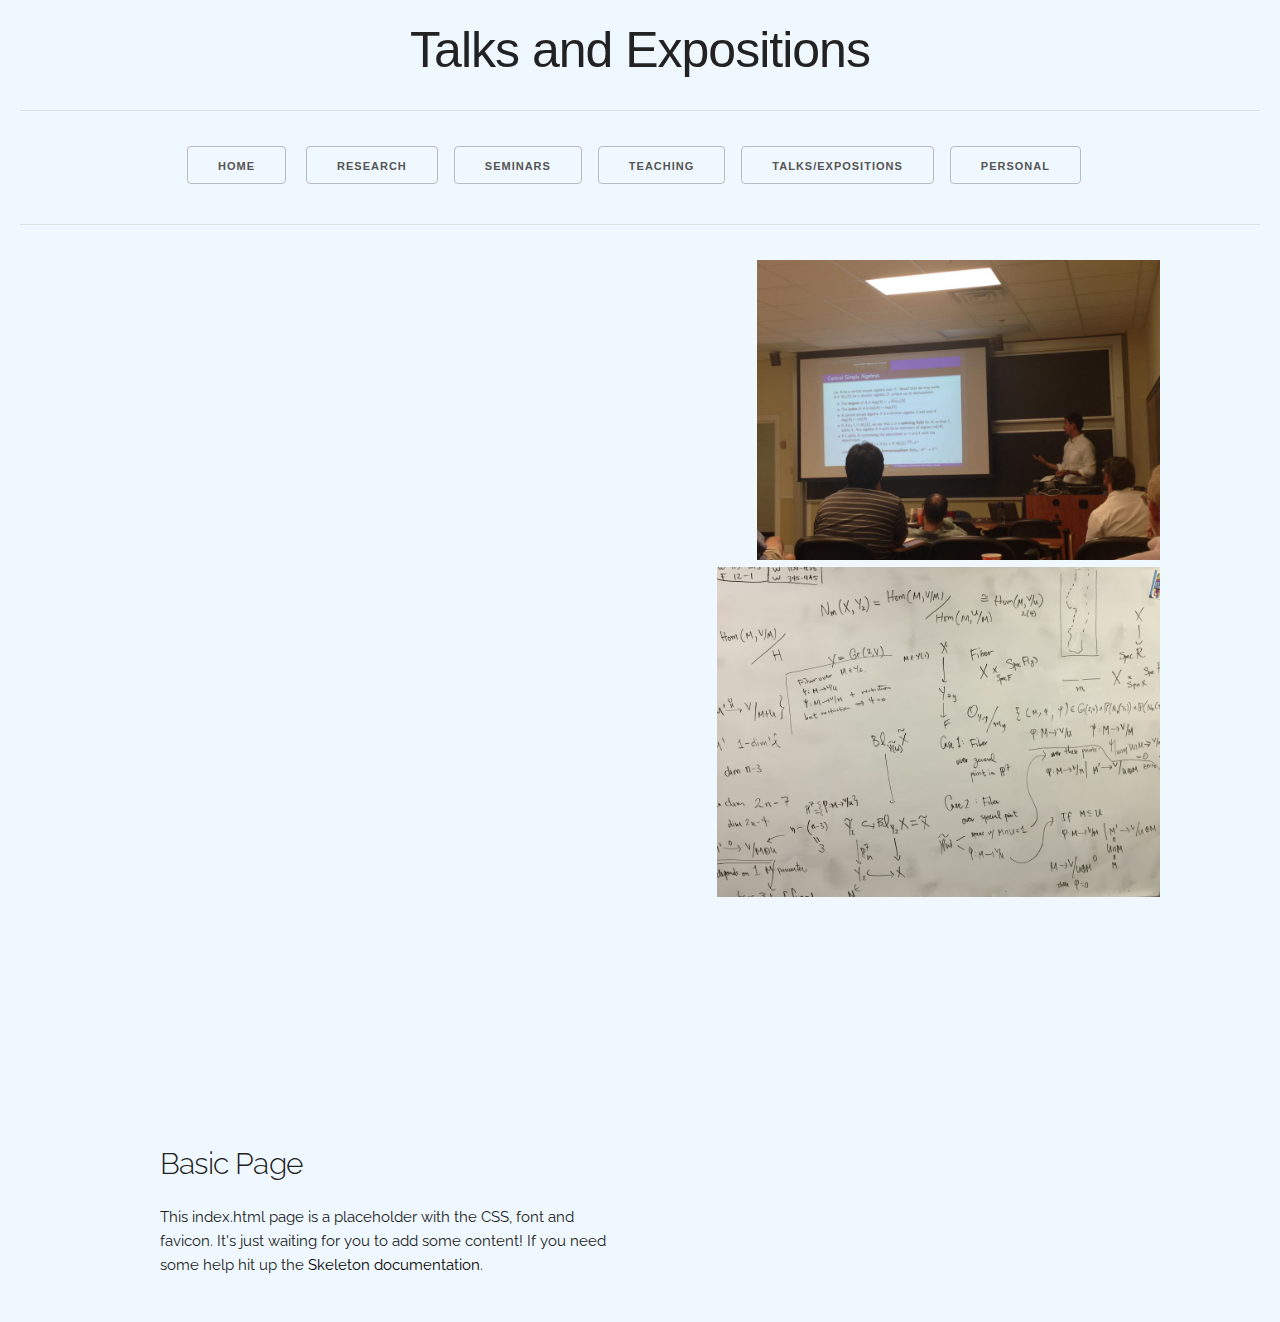
<file: expositions.html>
<!DOCTYPE html>
<html lang="en">

<script type="text/x-mathjax-config">
  MathJax.Hub.Config({tex2jax: {inlineMath: [['$','$'], ['\\(','\\)']]}});
</script>
<script type="text/javascript"
  src="http://cdn.mathjax.org/mathjax/latest/MathJax.js?config=TeX-AMS-MML_HTMLorMML">
</script>
<head> 
<STYLE>
<!--
A{text-decoration:none}
-->
</STYLE>
<style>
  body {background-color:aliceblue}

</style>

<meta http-equiv="Content-Type" content="text/html; charset=UTF-8">

<!-- Standard buttons -->



  <!-- Basic Page Needs
  –––––––––––––––––––––––––––––––––––––––––––––––––– -->
  <meta charset="utf-8">
  <title>atrick McFaddin: Talks/Exposition</title>
  <meta name="description" content="Personal website of Patrick McFaddin">
  <meta name="author" content="Patrick McFaddin">
  <meta name="keywords" content="math,mathematics,georgia,south carolina,algebraic,geometry,k-theory,algebra,cycles,">


  <!-- Mobile Specific Metas
  –––––––––––––––––––––––––––––––––––––––––––––––––– -->
  <meta name="viewport" content="width=device-width, initial-scale=1">

  <!-- FONT
  –––––––––––––––––––––––––––––––––––––––––––––––––– -->
  <link href="//fonts.googleapis.com/css?family=Raleway:400,300,600" rel="stylesheet" type="text/css">

  <!-- CSS
  –––––––––––––––––––––––––––––––––––––––––––––––––– -->
  <link rel="stylesheet" href="css/normalize.css">
  <link rel="stylesheet" href="css/skeleton.css">

  <!-- Favicon
  –––––––––––––––––––––––––––––––––––––––––––––––––– -->
  <link rel="icon" type="image/png" href="images/favicon.ico">

</head>
<body> 

<center> <h1><font face="helvetica">Talks and Expositions</font></h1> </center>


  <!-- Primary Page Layout
  –––––––––––––––––––––––––––––––––––––––––––––––––– -->
<center> <hr>
 <ul id="nav">
<a class="button" href="index.html"><font face="helvetica">Home</font></a> &nbsp; &nbsp; 
<a class="button" href="research.html"><font face="helvetica">Research</font></a> &nbsp;&nbsp;
<a class="button" href="seminars.html"><font face="helvetica">Seminars</font></a> &nbsp;&nbsp;
<a class="button" href="teaching.html"><font face="helvetica">Teaching</font></a> &nbsp;&nbsp;
<a class="button"  href="expositions.html"><font face="helvetica">Talks/Expositions</font></a> &nbsp;&nbsp;
<a class="button"  href="personal.html"><font face="helvetica">Personal</font></a> &nbsp;&nbsp;
</ul> 
<hr> </center>

<div style="float: right;"><img hspace="100" src="defense2.jpg" HEIGHT="300" WIDTH="403" BORDER="0" title="" /></div>

<div style="float: right;"><img hspace="100" src="IMG_0724.JPG" HEIGHT="330" WIDTH="443" BORDER="0" title="" /></div>

  <div class="container">
    <div class="row">
      <div class="one-half column" style="margin-top: 25%">
        <h4>Basic Page</h4>
        <p>This index.html page is a placeholder with the CSS, font and favicon. It's just waiting for you to add some content! If you need some help hit up the <a href="http://www.getskeleton.com">Skeleton documentation</a>.</p>
      </div>
    </div>
  </div>

<!-- End Document
  –––––––––––––––––––––––––––––––––––––––––––––––––– -->
</body>
</html>
</file>
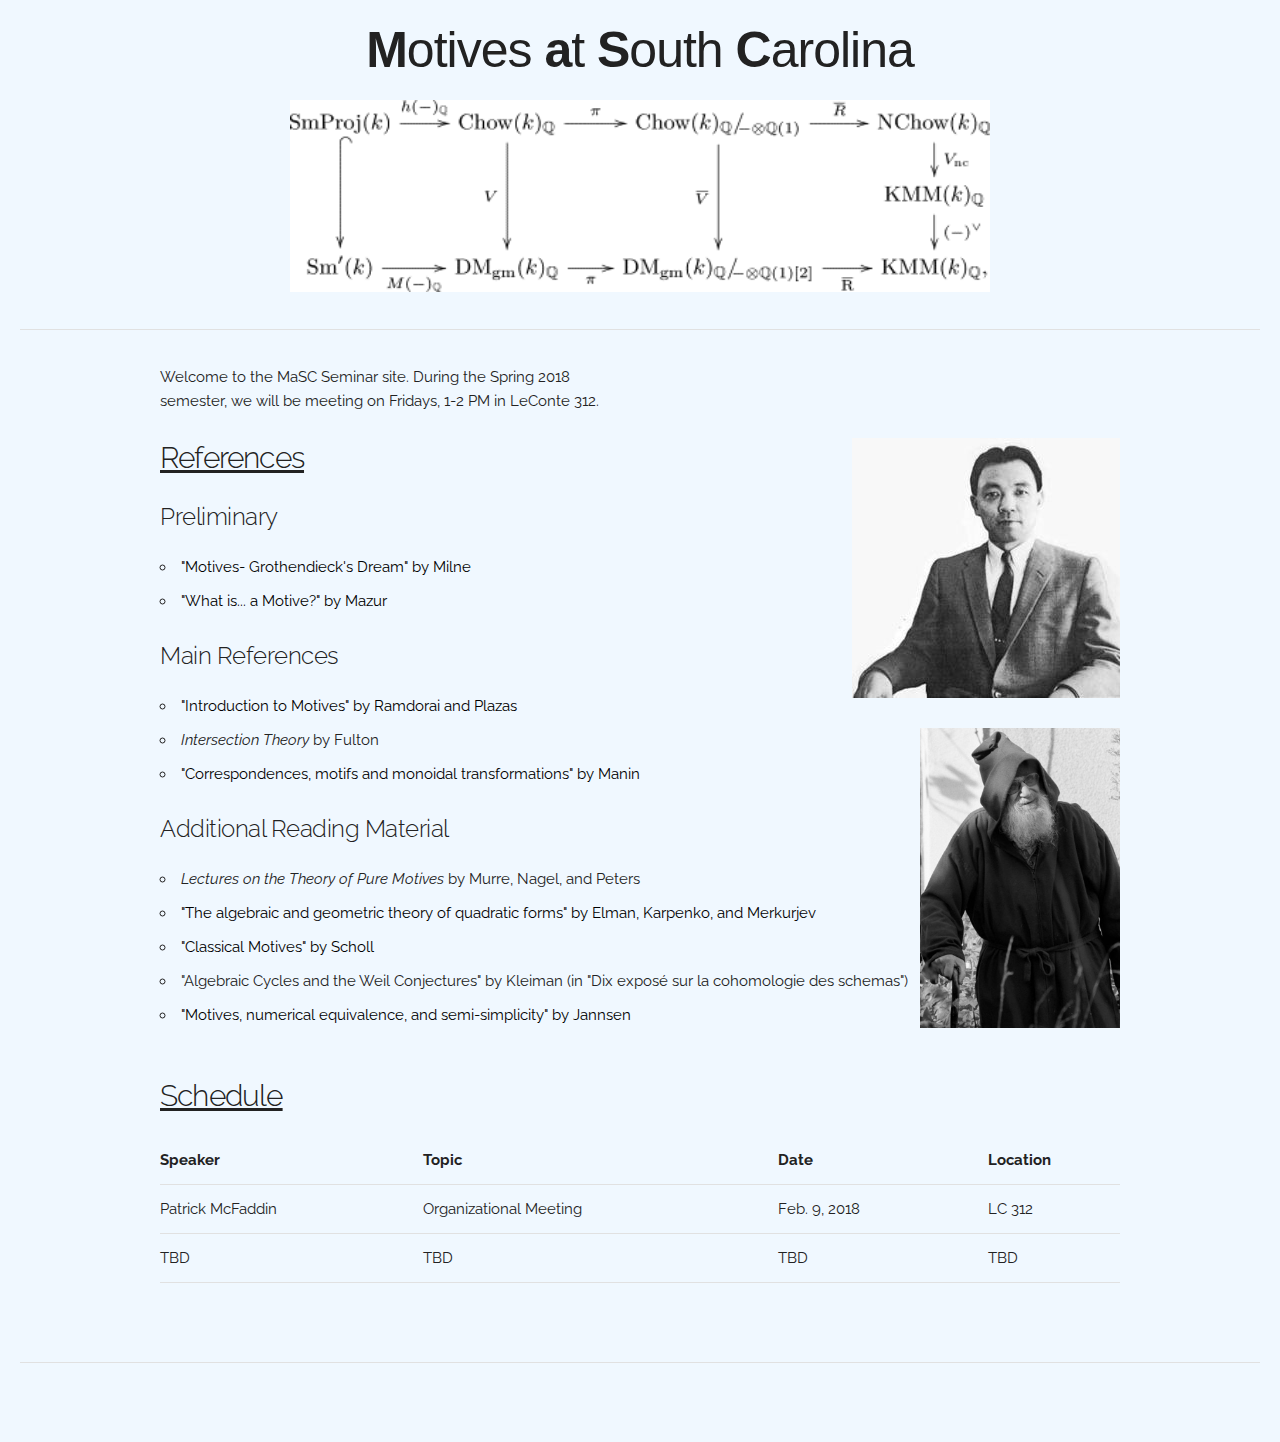
<file: MaSC.html>
<!DOCTYPE html>
<html lang="en">

<script type="text/x-mathjax-config">
  MathJax.Hub.Config({tex2jax: {inlineMath: [['$','$'], ['\\(','\\)']]}});
</script>
<script type="text/javascript"
  src="http://cdn.mathjax.org/mathjax/latest/MathJax.js?config=TeX-AMS-MML_HTMLorMML">
</script>
<head> 
<STYLE>
<!--
A{text-decoration:none}
-->
</STYLE>
<style>
  body {background-color:aliceblue}
</style>

<meta http-equiv="Content-Type" content="text/html; charset=UTF-8">

<!-- Standard buttons -->



  <!-- Basic Page Needs
  –––––––––––––––––––––––––––––––––––––––––––––––––– -->
  <meta charset="utf-8">
  <title>MaSC</title>
  <meta name="description" content="Website for Motives at South Carolina Seminar">
  <meta name="author" content="Patrick McFaddin">
  <meta name="keywords" content="math,mathematics,georgia,south carolina,algebraic,geometry,k-theory,algebra,cycles,motives">


  <!-- Mobile Specific Metas
  –––––––––––––––––––––––––––––––––––––––––––––––––– -->
  <meta name="viewport" content="width=device-width, initial-scale=1">

  <!-- FONT
  –––––––––––––––––––––––––––––––––––––––––––––––––– -->
  <link href="http://fonts.googleapis.com/css?family=Raleway:400,300,600" rel="stylesheet" type="text/css">

  <!-- CSS
  –––––––––––––––––––––––––––––––––––––––––––––––––– -->
  <link rel="stylesheet" href="css/normalize.css">
  <link rel="stylesheet" href="css/skeleton.css">

  <!-- Favicon
  –––––––––––––––––––––––––––––––––––––––––––––––––– -->
  <link rel="icon" type="image/png" href="images/favicon.ico">

</head>
<body> 

<center> <h1><font face="helvetica"><strong>M</strong>otives <strong>a</strong>t <strong>S</strong>outh <strong>C</strong>arolina</font></h1> </center>


      <center><a href="https://www.sciencedirect.com/science/article/pii/S0001870814002552"><img hspace="0" src="images/MotCommDiag.gif" HEIGHT="192" WIDTH="700" BORDER="5" title="" /></a></center>


  <!-- Primary Page Layout
  –––––––––––––––––––––––––––––––––––––––––––––––––– -->
<center> <hr>

 <ul id="nav">

</ul> 
</center>



<!-- .container is main centered wrapper -->
<div class="container">



  <!-- columns should be the immediate child of a .row -->
  <div class="row">
    <div class="six columns">

<p>Welcome to the MaSC Seminar site. During the Spring 2018 semester, we will be meeting on Fridays, 1-2 PM in LeConte 312.</p>
    </div>
  </div>
</div>



<!-- .container is main centered wrapper -->
<div class="container">

  <!-- columns should be the immediate child of a .row -->
  <div class="row">
    <div class="twelve columns">




<img hspace="0" src="images/Chow.jpg" HEIGHT="260" WIDTH="268" BORDER="5" title="Weil-Liang Chow" align="right"/>
	<u><h4> References </h4></u> 

		

	<h5>Preliminary</h5>
		<ul>
			<li><a href="http://www.jmilne.org/math/xnotes/MOT.pdf">"Motives- Grothendieck's Dream" by Milne  </a> </li>
			<li> <a href="http://www.ams.org/notices/200410/what-is.pdf"> "What is... a Motive?" by Mazur </a></li>
		</ul>





	<h5>Main References</h5>


		<ul>
			<li> <a href="http://www.its.caltech.edu/~matilde/MotivesESI2009.pdf"> "Introduction to Motives" by Ramdorai and Plazas </a> </li>

<img hspace="0" src="images/Groth.jpg" HEIGHT="300" WIDTH="200" BORDER="5" title="Alexander Grothendieck" align="right"/>

			
			<li> <i> Intersection Theory </i> by Fulton </li>
		
			<li> <a href="http://iopscience.iop.org/article/10.1070/SM1968v006n04ABEH001070/meta"> "Correspondences, motifs and monoidal transformations" by Manin </a> </li>	
		</ul>

	<h5>Additional Reading Material</h5>

		<ul>
			<li> <i> Lectures on the Theory of Pure Motives </i> by Murre, Nagel, and Peters </li>
			
			<li> <a href="https://sites.ualberta.ca/~karpenko/publ/Kniga.pdf">"The algebraic and geometric theory of quadratic forms" by Elman, Karpenko, and Merkurjev
 </a> </li>
			<li> <a href="https://www.dpmms.cam.ac.uk/~ajs1005/preprints/classical_motives.pdf"> "Classical Motives" by Scholl</a> </li>
			<li>  "Algebraic Cycles and the Weil Conjectures" by Kleiman (in "Dix expos&eacute sur la cohomologie des schemas") </li>
			<li> <a href="https://www.dpmms.cam.ac.uk/~ty245/camonly/Jannsen_MNESS.pdf">"Motives, numerical equivalence, and semi-simplicity" by Jannsen </a> </li>
		</ul>
		
    </div>
  </div>





<br />

<u><h4>Schedule</h4></u>

<center><table class="u-full-width">
  <thead>
    <tr>
      <th>Speaker</th>
      <th>Topic</th>
      <th>Date</th>
      <th>Location</th>
    </tr>
  </thead>
  <tbody>
    <tr>
      <td>Patrick McFaddin</td>
      <td>Organizational Meeting</td>
      <td>Feb. 9, 2018</td>
      <td>LC 312</td>
    </tr>
    <tr>
      <td>TBD</td>
      <td>TBD</td>
      <td>TBD</td>
      <td>TBD</td>
    </tr>
  </tbody>
</table>

</div>

<br>

<hr>

<br>



  
<!-- End Document
  –––––––––––––––––––––––––––––––––––––––––––––––––– -->
</body>
</html>
</file>
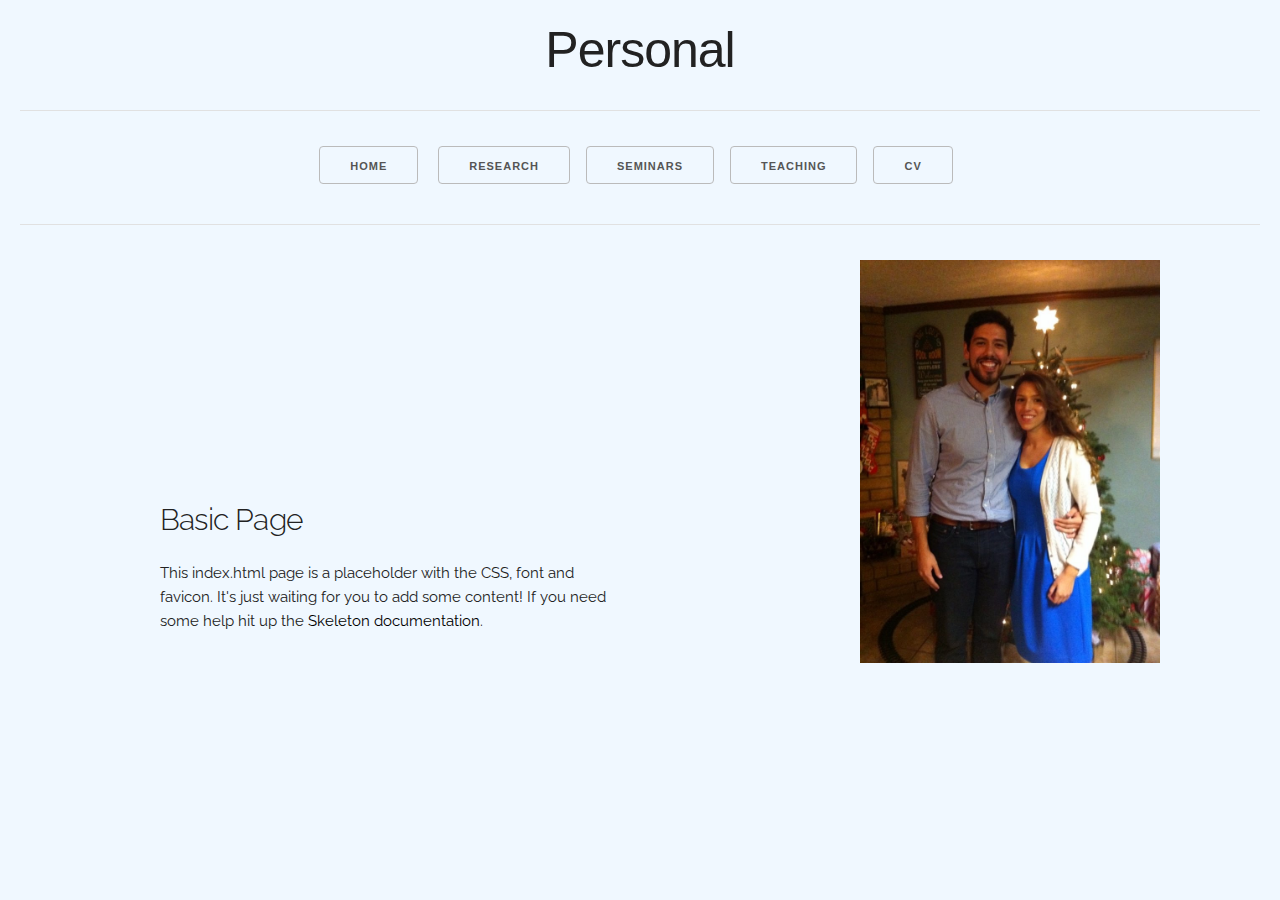
<file: personal.html>
<!DOCTYPE html>
<html lang="en">

<script type="text/x-mathjax-config">
  MathJax.Hub.Config({tex2jax: {inlineMath: [['$','$'], ['\\(','\\)']]}});
</script>
<script type="text/javascript"
  src="http://cdn.mathjax.org/mathjax/latest/MathJax.js?config=TeX-AMS-MML_HTMLorMML">
</script>
<head> 
<STYLE>
<!--
A{text-decoration:none}
-->
</STYLE>
<style>
  body {background-color:aliceblue}
</style>

<meta http-equiv="Content-Type" content="text/html; charset=UTF-8">

<!-- Standard buttons -->



  <!-- Basic Page Needs
  –––––––––––––––––––––––––––––––––––––––––––––––––– -->
  <meta charset="utf-8">
  <title>atrick McFaddin: Personal</title>
  <meta name="description" content="Personal website of Patrick McFaddin">
  <meta name="author" content="Patrick McFaddin">
  <meta name="keywords" content="math,mathematics,georgia,south carolina,algebraic,geometry,k-theory,algebra,cycles,">


  <!-- Mobile Specific Metas
  –––––––––––––––––––––––––––––––––––––––––––––––––– -->
  <meta name="viewport" content="width=device-width, initial-scale=1">

  <!-- FONT
  –––––––––––––––––––––––––––––––––––––––––––––––––– -->
    <link href="http://fonts.googleapis.com/css?family=Raleway:400,300,600" rel="stylesheet" type="text/css">

  <!-- CSS
  –––––––––––––––––––––––––––––––––––––––––––––––––– -->
  <link rel="stylesheet" href="css/normalize.css">
  <link rel="stylesheet" href="css/skeleton.css">

  <!-- Favicon
  –––––––––––––––––––––––––––––––––––––––––––––––––– -->
  <link rel="icon" type="image/png" href="images/favicon.ico">

</head>
<body> 

<center> <h1><font face="helvetica">Personal</font></h1> </center>


  <!-- Primary Page Layout
  –––––––––––––––––––––––––––––––––––––––––––––––––– -->
<center> <hr>
 <ul id="nav">
<a class="button" href="index.html"><font face="helvetica">Home</font></a> &nbsp; &nbsp; 
<a class="button" href="research.html"><font face="helvetica">Research</font></a> &nbsp;&nbsp;
<a class="button" href="seminars.html"><font face="helvetica">Seminars</font></a> &nbsp;&nbsp;
<a class="button" href="teaching.html"><font face="helvetica">Teaching</font></a> &nbsp;&nbsp;
<a class="button"  href="documents/CV0616.pdf"><font face="helvetica">CV</font></a>&nbsp;&nbsp;
</ul> 
<hr> </center>

<div style="float: right;"><img hspace="100" src="images/IMG_0598.JPG" HEIGHT="403" WIDTH="300" BORDER="0" title="My wife Maria and I" /></div>

  <div class="container">
    <div class="row">
      <div class="one-half column" style="margin-top: 25%">
        <h4>Basic Page</h4>
        <p>This index.html page is a placeholder with the CSS, font and favicon. It's just waiting for you to add some content! If you need some help hit up the <a href="http://www.getskeleton.com">Skeleton documentation</a>.</p>
      </div>
    </div>
  </div>

<!-- End Document
  –––––––––––––––––––––––––––––––––––––––––––––––––– -->
</body>
</html>
</file>
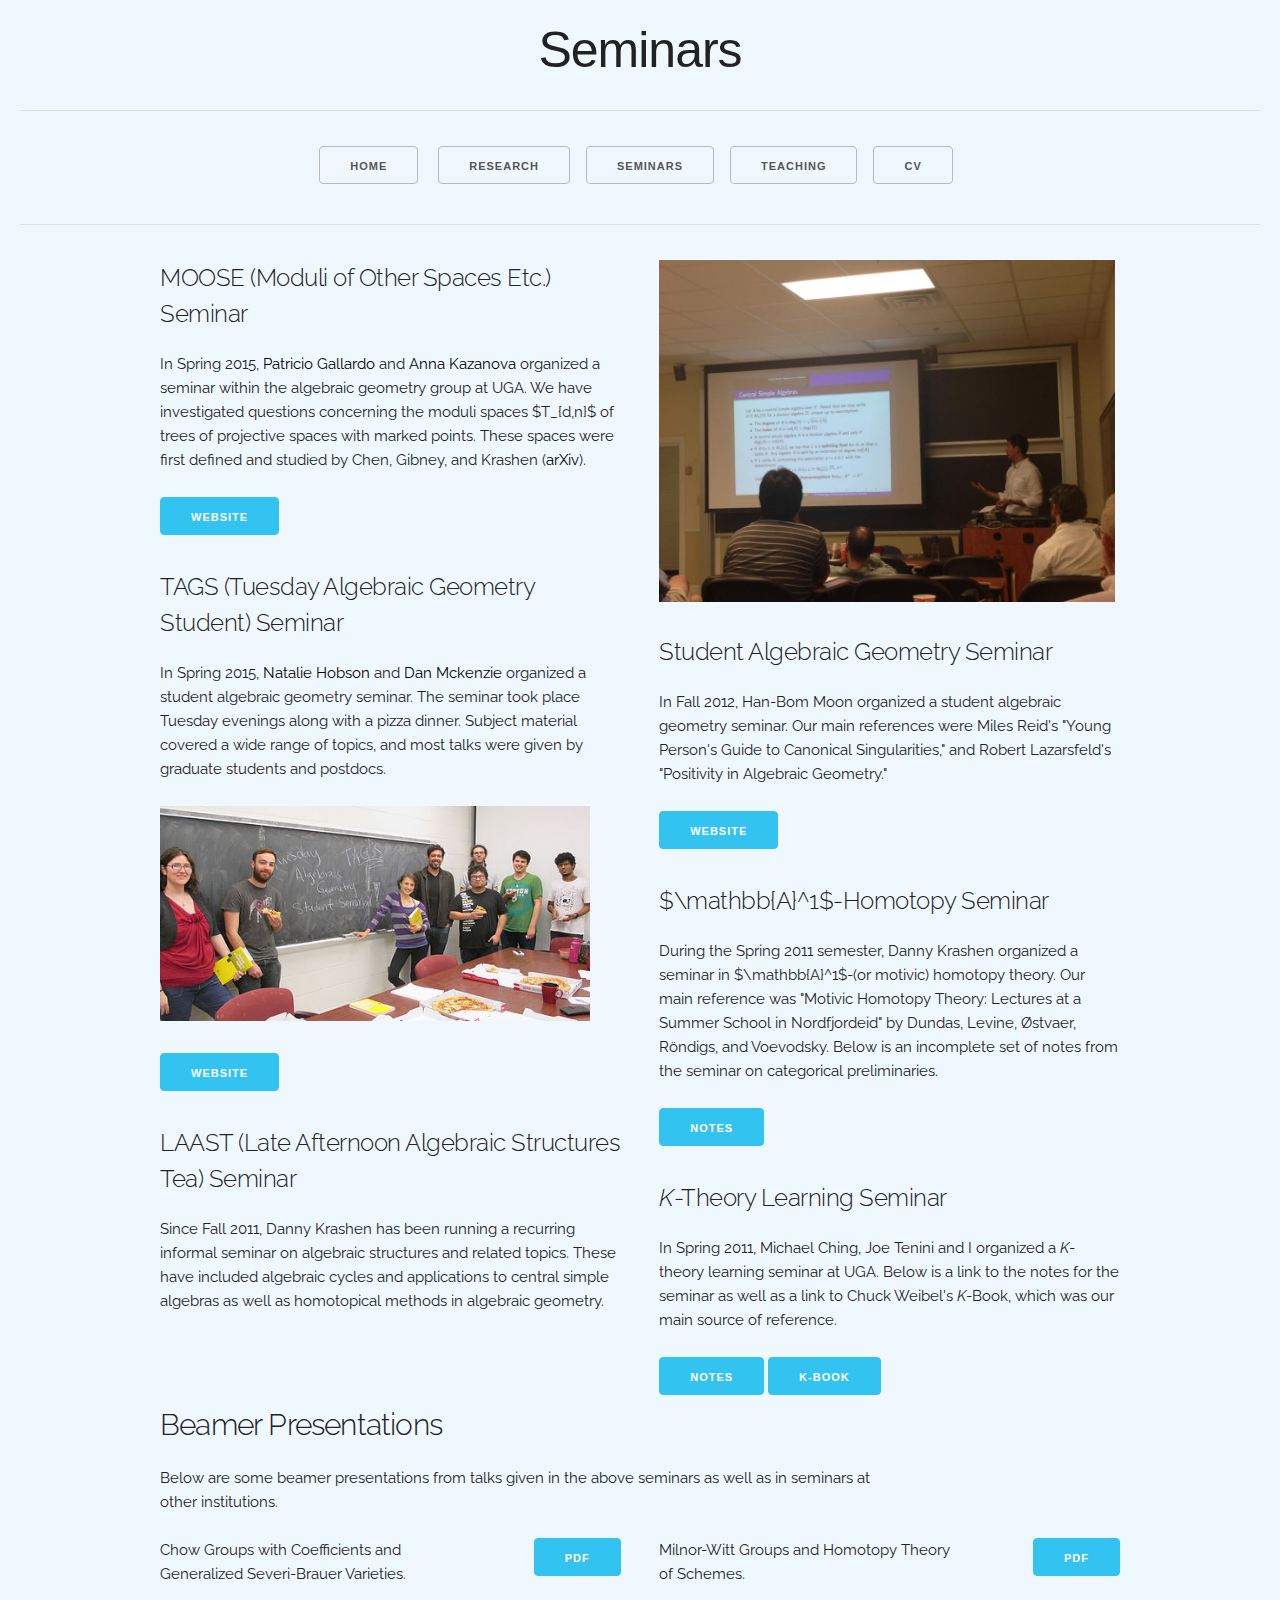
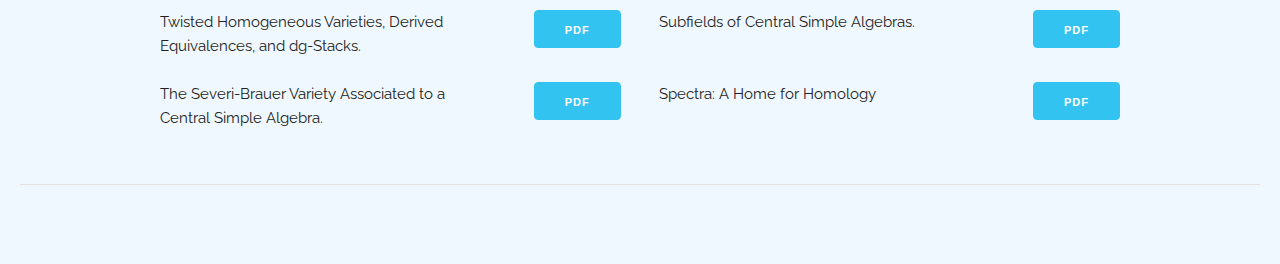
<file: seminars.html>
<!DOCTYPE html>
<html lang="en">

<script type="text/x-mathjax-config">
  MathJax.Hub.Config({tex2jax: {inlineMath: [['$','$'], ['\\(','\\)']]}});
</script>
<script type="text/javascript"
  src="http://cdn.mathjax.org/mathjax/latest/MathJax.js?config=TeX-AMS-MML_HTMLorMML">
</script>
<head> 
<STYLE>
<!--
A{text-decoration:none}
-->
</STYLE>


<meta http-equiv="Content-Type" content="text/html; charset=UTF-8">

<!-- Standard buttons -->



  <!-- Basic Page Needs
  –––––––––––––––––––––––––––––––––––––––––––––––––– -->
  <meta charset="utf-8">
  <title> McFaddin: Seminars</title>
  <meta name="description" content="Personal website of Patrick McFaddin">
  <meta name="author" content="Patrick McFaddin">
  <meta name="keywords" content="math,mathematics,georgia,south carolina,algebraic,geometry,k-theory,algebra,cycles,">


  <!-- Mobile Specific Metas
  –––––––––––––––––––––––––––––––––––––––––––––––––– -->
  <meta name="viewport" content="width=device-width, initial-scale=1">

  <!-- FONT
  –––––––––––––––––––––––––––––––––––––––––––––––––– -->
    <link href="http://fonts.googleapis.com/css?family=Raleway:400,300,600" rel="stylesheet" type="text/css">

  <!-- CSS
  –––––––––––––––––––––––––––––––––––––––––––––––––– -->
  <link rel="stylesheet" href="css/normalize.css">
  <link rel="stylesheet" href="css/skeleton.css">

  <!-- Favicon
  –––––––––––––––––––––––––––––––––––––––––––––––––– -->
  <link rel="icon" type="image/png" href="images/favicon.ico">

</head>
<body> 

<center> <h1><font face="helvetica">Seminars</font></h1> </center>


  <!-- Primary Page Layout
  –––––––––––––––––––––––––––––––––––––––––––––––––– -->
<center> <hr>
 <ul id="nav">
<a class="button" href="index.html"><font face="helvetica">Home</font></a> &nbsp; &nbsp; 
<a class="button" href="research.html"><font face="helvetica">Research</font></a> &nbsp;&nbsp;
<a class="button" href="seminars.html"><font face="helvetica">Seminars</font></a> &nbsp;&nbsp;
<a class="button" href="teaching.html"><font face="helvetica">Teaching</font></a> &nbsp;&nbsp;
<a class="button"  href="documents/CV0616.pdf"><font face="helvetica">CV</font></a>&nbsp;&nbsp;
</ul> 
<hr> </center>

<!-- .container is main centered wrapper -->
<div class="container">

  <!-- columns should be the immediate child of a .row -->
  <div class="row">
    <div class="six columns"> 
      <h5> MOOSE (Moduli of Other Spaces Etc.) Seminar </h5>
<p>In Spring 2015, <a href="https://sites.google.com/site/patriciogallardomath/">Patricio Gallardo</a> and <a href="https://sites.google.com/site/annakazanova/">Anna Kazanova</a> organized a seminar within the algebraic geometry group at UGA.  We have investigated questions concerning the moduli spaces $T_{d,n}$ of trees of projective spaces with marked points.  These spaces were first defined and studied by Chen, Gibney, and Krashen (<a href="http://arxiv.org/abs/math/0505296">arXiv</a>).</p>
<a class="button button-primary" href="https://sites.google.com/site/mooseseminar/"><font face="helvetica">Website</font></a>

<br>
<br>

<h5> TAGS (Tuesday Algebraic Geometry Student) Seminar  </h5>
<p>In Spring 2015, <a href="http://natalielfh.wix.com/natalie">Natalie Hobson</a> and <a href="http://danielmckenzie.github.io/">Dan Mckenzie</a> organized a student algebraic geometry seminar.  The seminar took place Tuesday evenings along with a pizza dinner. Subject material covered a wide range of topics, and most talks were given by graduate students and postdocs. </p>

<p><img hspace="" src="images/TAGS.jpg" HEIGHT="215" WIDTH="430" BORDER="0" title="" /></p>

<a class="button button-primary" href="https://sites.google.com/site/ugatags/"><font face="helvetica">Website</font></a>

<br>
<br>

<h5> LAAST (Late Afternoon Algebraic Structures Tea) Seminar</h5>
<p> Since Fall 2011, Danny Krashen has been running a recurring informal seminar on algebraic structures and related topics.  These have included algebraic cycles and applications to central simple algebras as well as homotopical methods in algebraic geometry.</p>
    </div>


    <div class="six columns">

<p><img hspace="" src="images/defense2.jpg" HEIGHT="342" WIDTH="456" BORDER="0" title="" /></p>


   <h5> Student Algebraic Geometry Seminar </h5>
<p> In Fall 2012, Han-Bom Moon organized a student algebraic geometry seminar.  Our main references were Miles Reid's "Young Person's Guide to Canonical Singularities," and Robert Lazarsfeld's "Positivity in Algebraic Geometry."</p> 

<a class="button button-primary" href="http://www.hanbommoon.net/activities/graduate-student-algebraic-geometry-seminar-fall-2012/"><font face="helvetica">Website</font></a>

<br>
<br>

<h5> $\mathbb{A}^1$-Homotopy Seminar </h5>
<p>During the Spring 2011 semester, Danny Krashen organized a seminar in $\mathbb{A}^1$-(or motivic) homotopy theory.  Our main reference was "Motivic Homotopy Theory: Lectures at a Summer School in Nordfjordeid" by Dundas, Levine, &Oslashstvaer, R&oumlndigs, and Voevodsky.  Below is an incomplete set of notes from the seminar on categorical preliminaries.</p>

<a class="button button-primary" href="documents/A1_Seminar_Notes.pdf"><font face="helvetica">Notes</font></a>

<br>
<br>

<h5> <i>K</i>-Theory Learning Seminar </h5>
<p>In Spring 2011, Michael Ching, Joe Tenini and I organized a <i>K</i>-theory learning seminar at UGA.  Below is a link to the notes for the seminar as well as a link to Chuck Weibel's <i>K</i>-Book, which was our main source of reference.</p>

<a class="button button-primary" href="documents/Seminar_Notes.pdf"><font face="helvetica">Notes</font></a>

<a class="button button-primary" href="http://www.math.rutgers.edu/~weibel/Kbook.html"><font face="helvetica">K-Book</font></a>

    </div>
  </div>
</div>

<div class="container">
  <div class="row">
    <div class="nine columns"> 
<h4> Beamer Presentations </h4>
    Below are some beamer presentations from talks given in the above seminars as well as in seminars at other institutions.
    </div>
  </div>
</div>

<br>

<div class="container">
  <div class="row">
    <div class="four columns"> 
      Chow Groups with Coefficients and Generalized Severi-Brauer Varieties.
    </div>
    <div class="two columns">
      <div style="float: right;"><a class="button button-primary" href="documents/EmoryFeb2.pdf"><font face="helvetica">pdf</font></a> </div>
    </div>
    <div class="four columns">
      Milnor-Witt Groups and Homotopy Theory of Schemes.
    </div>
    <div class="two columns">
      <div style="float: right;"><a class="button button-primary" href="documents/MockAMSTalk.pdf"><font face="helvetica">pdf</font></a> </div>
    </div>
  </div>
</div>

<br>

<div class="container">
  <div class="row">
    <div class="four columns"> 
      Twisted Homogeneous Varieties, Derived Equivalences, and dg-Stacks.
    </div>
    <div class="two columns">
      <div style="float: right;"><a class="button button-primary" href="documents/SeminarTalk_1-26-2015.pdf"><font face="helvetica">pdf</font></a> </div>
    </div>
    <div class="four columns">
      Subfields of Central Simple Algebras.
    </div>
    <div class="two columns">
      <div style="float: right;"><a class="button button-primary" href="documents/SacStateFeb24.pdf"><font face="helvetica">pdf</font></a> </div>
    </div>
  </div>
</div>

<br>

<div class="container">
  <div class="row">
    <div class="four columns"> 
      The Severi-Brauer Variety Associated to a Central Simple Algebra.
    </div>
    <div class="two columns">
      <div style="float: right;"><a class="button button-primary" href="documents/MockAMSTalk2014.pdf"><font face="helvetica">pdf</font></a> </div>
    </div>
    <div class="four columns">
      Spectra:  A Home for Homology
    </div>
    <div class="two columns">
      <div style="float: right;"><a class="button button-primary" href="documents/MockAMSTalk2013.pdf"><font face="helvetica">pdf</font></a> </div>
    </div>
  </div>
</div>

<br>

<hr>

<br>


<!-- End Document
  –––––––––––––––––––––––––––––––––––––––––––––––––– -->
</body>
</html>
</file>
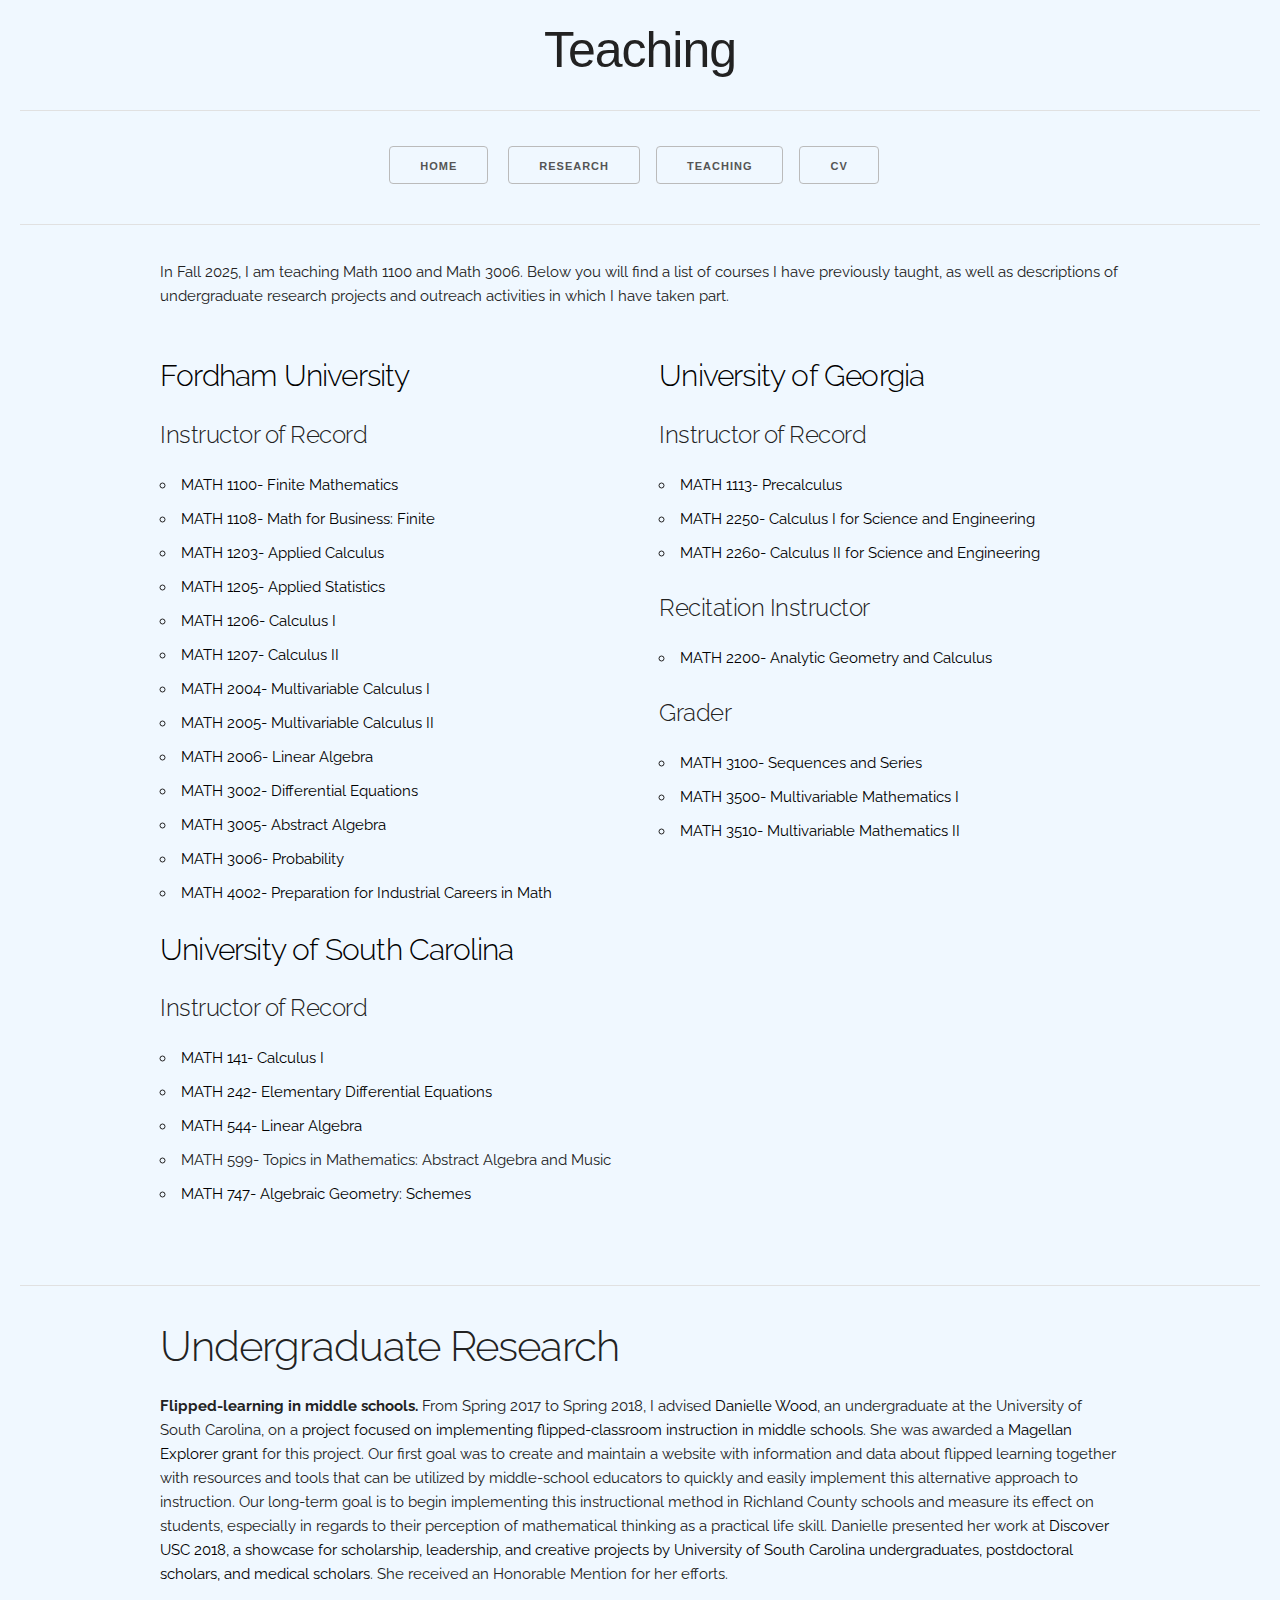
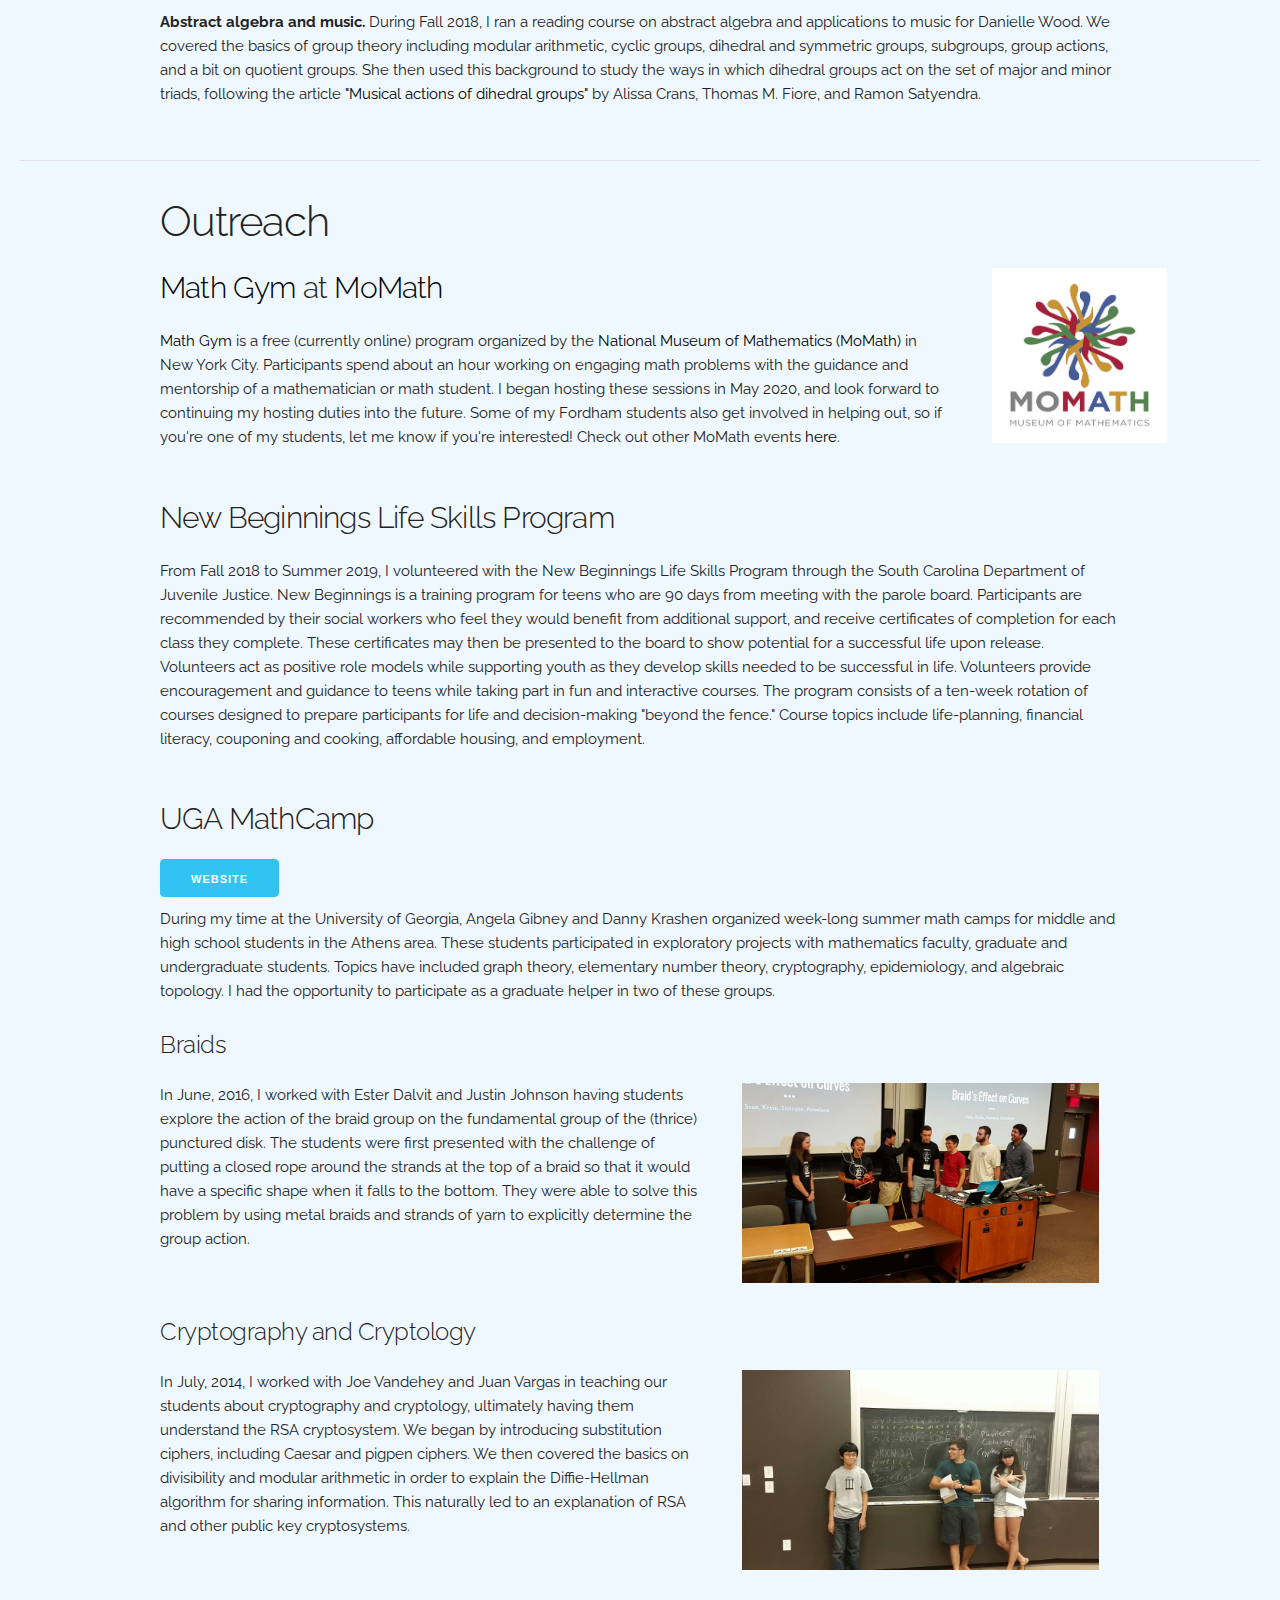
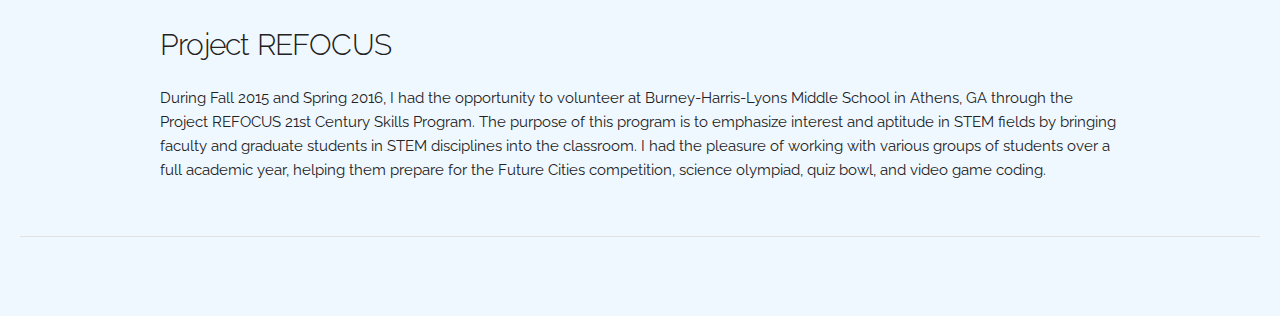
<file: teaching.html>
<!DOCTYPE html>
<html lang="en">

<script type="text/x-mathjax-config">
  MathJax.Hub.Config({tex2jax: {inlineMath: [['$','$'], ['\\(','\\)']]}});
</script>
<script type="text/javascript"
  src="http://cdn.mathjax.org/mathjax/latest/MathJax.js?config=TeX-AMS-MML_HTMLorMML">
</script>
<head> 


<!-- Global site tag (gtag.js) - Google Analytics -->
<script async src="https://www.googletagmanager.com/gtag/js?id=UA-129155291-1"></script>
<script>
  window.dataLayer = window.dataLayer || [];
  function gtag(){dataLayer.push(arguments);}
  gtag('js', new Date());

  gtag('config', 'UA-129155291-1');
</script>


<STYLE>
<!--
A{text-decoration:none}
-->
</STYLE>
<style>
  body {background-color:aliceblue}
</style>

<meta http-equiv="Content-Type" content="text/html; charset=UTF-8">

<!-- Standard buttons -->



  <!-- Basic Page Needs
  –––––––––––––––––––––––––––––––––––––––––––––––––– -->
  <meta charset="utf-8">
  <title> Patrick McFaddin: Teaching</title>
  <meta name="description" content="Personal website of Patrick McFaddin">
  <meta name="author" content="Patrick McFaddin">
    <meta name="keywords" content="patrick,mcfaddin,math,mathematics,fordham,lincoln,center,new,york,georgia,south,carolina,university,algebraic,geometry,k-theory,k,theory,algebra,cycles,motives,motivic,cohomology,central, simple,algebras,groups,homogeneous,toric,varieties,derived,category,categories,severi,brauer,algebraic,group,Galois, teaching, outreach, momath, museum, camp, gym">


  <!-- Mobile Specific Metas
  –––––––––––––––––––––––––––––––––––––––––––––––––– -->
  <meta name="viewport" content="width=device-width, initial-scale=1">

  <!-- FONT
  –––––––––––––––––––––––––––––––––––––––––––––––––– -->
    <link href="http://fonts.googleapis.com/css?family=Raleway:400,300,600" rel="stylesheet" type="text/css">

  <!-- CSS
  –––––––––––––––––––––––––––––––––––––––––––––––––– -->
  <link rel="stylesheet" href="css/normalize.css">
  <link rel="stylesheet" href="css/skeleton.css">

  <!-- Favicon
  –––––––––––––––––––––––––––––––––––––––––––––––––– -->
  <link rel="icon" type="image/png" href="images/favicon.png">

</head> 
<body>

<center> <h1><font face="helvetica">Teaching</font></h1> </center>


  <!-- Primary Page Layout
  –––––––––––––––––––––––––––––––––––––––––––––––––– -->
<center> <hr>
 <ul id="nav">
<a class="button" href="index.html"><font face="helvetica">Home</font></a> &nbsp; &nbsp; 
<a class="button" href="research.html"><font face="helvetica">Research</font></a> &nbsp;&nbsp;
<a class="button" href="teaching.html"><font face="helvetica">Teaching</font></a> &nbsp;&nbsp;
<a class="button"  href="documents/CV_Research.pdf"><font face="helvetica">CV</font></a> &nbsp;&nbsp;
</ul> 
<hr> </center>


<div class="container">
  <div class="row">
    <div class="twelve columns"> 
In Fall 2025, I am teaching Math 1100 and Math 3006. Below you will find a list of courses I have previously taught, as well as descriptions of undergraduate research projects and outreach activities in which I have taken part.

    </div>
  </div>
</div>

<br>
<br>

<div class="container">
  <div class="row">
    <div class="six columns"> 

        <h4>  <a href="https://www.fordham.edu/mathematics/">Fordham University</a> </h4>
        <h5>  Instructor of Record </h5>
          <ul>
	    
            <li><a href="https://bulletin.fordham.edu/undergraduate/mathematics/?_ga=2.163833663.1225445990.1700656103-2101996520.1622233184#coursestext"> MATH 1100- Finite Mathematics </a> </li>
            <li><a href="https://bulletin.fordham.edu/undergraduate/mathematics/?_ga=2.163833663.1225445990.1700656103-2101996520.1622233184#coursestext"> MATH 1108- Math for Business: Finite </a> </li>
	    <li><a href="https://bulletin.fordham.edu/undergraduate/mathematics/?_ga=2.163833663.1225445990.1700656103-2101996520.1622233184#coursestext"> MATH 1203- Applied Calculus </a> </li>
	    
	    <li><a href="https://bulletin.fordham.edu/undergraduate/mathematics/?_ga=2.163833663.1225445990.1700656103-2101996520.1622233184#coursestext"> MATH 1205- Applied Statistics </a> </li>
      <li><a href="https://bulletin.fordham.edu/undergraduate/mathematics/?_ga=2.163833663.1225445990.1700656103-2101996520.1622233184#coursestext"> MATH 1206- Calculus I </a> </li>
      <li><a href="https://bulletin.fordham.edu/undergraduate/mathematics/?_ga=2.163833663.1225445990.1700656103-2101996520.1622233184#coursestext"> MATH 1207- Calculus II </a> </li>
	    <li><a href="https://bulletin.fordham.edu/undergraduate/mathematics/?_ga=2.163833663.1225445990.1700656103-2101996520.1622233184#coursestext"> MATH 2004- Multivariable Calculus I </a> </li>
      <li><a href="https://bulletin.fordham.edu/undergraduate/mathematics/?_ga=2.163833663.1225445990.1700656103-2101996520.1622233184#coursestext"> MATH 2005- Multivariable Calculus II </a> </li>
      <li><a href="https://bulletin.fordham.edu/undergraduate/mathematics/?_ga=2.163833663.1225445990.1700656103-2101996520.1622233184#coursestext"> MATH 2006- Linear Algebra </a> </li>
	    <li><a href="https://bulletin.fordham.edu/undergraduate/mathematics/?_ga=2.163833663.1225445990.1700656103-2101996520.1622233184#coursestext"> MATH 3002- Differential Equations </a> </li>
      <li><a href="https://bulletin.fordham.edu/undergraduate/mathematics/?_ga=2.163833663.1225445990.1700656103-2101996520.1622233184#coursestext"> MATH 3005-
      Abstract Algebra </a> </li>
      <li><a href="https://bulletin.fordham.edu/undergraduate/mathematics/?_ga=2.163833663.1225445990.1700656103-2101996520.1622233184#coursestext"> MATH 3006-
      Probability </a> </li>
       <li><a href="https://bulletin.fordham.edu/undergraduate/mathematics/?_ga=2.163833663.1225445990.1700656103-2101996520.1622233184#coursestext"> MATH 4002-
      Preparation for Industrial Careers in Math</a> </li>
          </ul>


<h4>  <a href="http://www.math.sc.edu/">University of South Carolina</a> </h4>
        <h5>  Instructor of Record </h5>
          <ul>
		<li><a href="http://bulletin.sc.edu/preview_course_nopop.php?catoid=5&coid=44"> MATH 141- Calculus I </a> </li>
            <li><a href="http://bulletin.sc.edu/preview_course_nopop.php?catoid=37&coid=28433"> MATH 242- Elementary Differential Equations </a> </li>
	    <li><a href="http://bulletin.sc.edu/preview_course_nopop.php?catoid=56&coid=54038"> MATH 544- Linear Algebra </a> </li>
	    <li> MATH 599- Topics in Mathematics: Abstract Algebra and Music</li>
	    <li><a href="http://sc.edu/study/colleges_schools/artsandsciences/mathematics/my_mathematics/grads/coursedesc_5x7x.php">MATH 747- Algebraic Geometry: Schemes </a> </li>

   

              </div>


      <div class="six columns">
        



<h4>  <a href="http://www.math.uga.edu/">University of Georgia</a> </h4>
        <h5>  Instructor of Record </h5>
          <ul>
            <li><a href="http://www.math.uga.edu/courses/math1113"> MATH 1113- Precalculus </a> </li>
            <li><a href="http://www.math.uga.edu/courses/math2250"> MATH 2250- Calculus I for Science and Engineering </a> </li>
            <li><a href="http://www.math.uga.edu/courses/math2260">MATH 2260- Calculus II for Science and Engineering </a> </li>
          </ul>
        <h5> Recitation Instructor </h5>
          <ul>
            <li><a href="http://www.math.uga.edu/courses/math2200"> MATH 2200- Analytic Geometry and Calculus </a></li>
          </ul>
        <h5> Grader </h5>
          <ul> 
            <li> <a href="http://www.math.uga.edu/courses/math3100"> MATH 3100- Sequences and Series </a> </li>
            <li> <a href="http://www.math.uga.edu/courses/math3500" > MATH 3500- Multivariable Mathematics I </a> </li>
            <li> <a href="http://www.math.uga.edu/courses/math-3510"> MATH 3510- Multivariable Mathematics II </a> </li>
          </ul>




      </div>
   </div>
</div>


<br>

<hr>


<div class="container">
  <div class="row">
    <div class="seven columns">
      <h2> Undergraduate Research </h2>
    </div>
  </div>
 <div class="row">
    <div class="twelve columns">
<b> Flipped-learning in middle schools.</b> From Spring 2017 to Spring 2018, I advised <a href="https://mathemusik.github.io/index.html">Danielle Wood</a>, an undergraduate at the University of South Carolina, on a <a href="https://mathemusik.github.io/crr.html">project focused on implementing flipped-classroom instruction in middle schools</a>.  She was awarded a <a href="https://sc.edu/about/offices_and_divisions/undergraduate_research/apply_for_funding/our_funding/preston-researchers/index.php">Magellan Explorer grant</a> for this project.  Our first goal was to create and maintain a website with information and data about flipped learning together with resources and tools that can be utilized by middle-school educators to quickly and easily implement this alternative approach to instruction.  Our long-term goal is to begin implementing this instructional method in Richland County schools and measure its effect on students, especially in regards to their perception of mathematical thinking as a practical life skill.  Danielle presented her work at <a href="https://sc.edu/about/signature_events/discover/usc/index.php">Discover USC 2018, a showcase for scholarship, leadership, and creative projects by University of South Carolina undergraduates, postdoctoral scholars, and medical scholars</a>. She received an Honorable Mention for her efforts.

<br>
<br>

<b> Abstract algebra and music. </b> During Fall 2018, I ran a reading course on abstract algebra and applications to music for Danielle Wood. We covered the basics of group theory including modular arithmetic, cyclic groups, dihedral and symmetric groups, subgroups, group actions, and a bit on quotient groups. She then used this background to study the ways in which dihedral groups act on the set of major and minor triads, following the  article <a href="https://www.maa.org/sites/default/files/pdf/upload_library/22/Hasse/Crans2011.pdf">"Musical actions of dihedral groups"</a> by Alissa Crans, Thomas M. Fiore, and Ramon Satyendra.
    </div>
  </div>	
</div>


<br>

<hr>

<div class="container">
  <div class="row">
    <div class="seven columns">
      <h2>  Outreach </h2>
    </div>
  </div>

  <div class="row">
    <div class="ten columns">
            <h4> <a href="https://momath.org/upcoming-events/math-gym/">Math Gym</a> at <a href="https://momath.org/"> MoMath</a> </h4>

            <a href="https://momath.org/upcoming-events/math-gym/">Math Gym</a> is a free (currently online) program organized by the <a href="https://momath.org/">National Museum of Mathematics (MoMath)</a> in New York City. Participants spend about an hour working on engaging math problems with the guidance and mentorship of a mathematician or math student. I began hosting these sessions in May 2020, and look forward to continuing my hosting duties into the future. Some of my Fordham students also get involved in helping out, so if you're one of my students, let me know if you're interested! Check out other MoMath events <a href="https://momath.org/upcoming-events/">here</a>.
    </div>
    <div class="two columns">
             <a href="https://momath.org/"><img src="images/MoMath_Logo.jpeg" title="MoMath" height="175" width="175"></a>
    </div>
  </div>
  
<br>
<br>

<div class="row">
    <div class="twelve columns">
      <h4> New Beginnings Life Skills Program  </h4>
      
        From Fall 2018 to Summer 2019, I volunteered with the New Beginnings Life Skills Program through the South Carolina Department of Juvenile Justice. New Beginnings is a training program for teens who are 90 days from meeting with the parole board. Participants are recommended by their social workers who feel they would benefit from additional support, and receive certificates of completion for each class they complete. These certificates may then be presented to the board to show potential for a successful life upon release. Volunteers act as positive role models while supporting youth as they develop skills needed to be successful in life. Volunteers provide encouragement and guidance to teens while taking part in fun and interactive courses. The program consists of a ten-week rotation of courses designed to prepare participants for life and decision-making "beyond the fence." Course topics include life-planning, financial literacy, couponing and cooking, affordable housing, and employment. 
    </div>
  </div>

<br>
<br>

  <div class="row">
    <div class="twelve columns">
      <h4> UGA MathCamp <div style="float: right;"></div> </h4>
      <a class="button button-primary" href="http://torsor.github.io/mathcamp/"><font face="helvetica">Website</font></a>
<br>
        During my time at the University of Georgia, Angela Gibney and Danny Krashen organized week-long summer math camps for middle and high school students in the Athens area.  These students participated in exploratory projects with mathematics faculty, graduate and undergraduate students.  Topics have included graph theory, elementary number theory, cryptography, epidemiology, and algebraic topology.  I had the opportunity to participate as a graduate helper in two of these groups. 
    </div>
    <div class="zero columns">
      
    </div>
  </div>

<br>

<h5> Braids </h5>
  <div class="row">
    <div class="seven columns">
      
      In June, 2016, I  worked with Ester Dalvit and Justin Johnson having students explore the action of the braid group on the fundamental group of the (thrice) punctured disk.  The students were first presented with the challenge of putting a closed rope around the strands at the top of a braid so that it would have a specific shape when it falls to the bottom.  They were able to solve this problem by using metal braids and strands of yarn to explicitly determine the group action.  
    </div>
    <div class="five columns">
      <span class="image"><img hspace="0" src="images/braids.gif" HEIGHT="200" WIDTH="357" BORDER="0" title="Our little braid group" /></span>
    </div>
  </div>

<br>

<h5> Cryptography and Cryptology </h5>
  <div class="row">
    <div class="seven columns">
      
      In July, 2014, I worked with Joe Vandehey and Juan Vargas in teaching our students about cryptography and cryptology, ultimately having them understand the RSA cryptosystem.  We began by introducing substitution ciphers, including Caesar and pigpen ciphers.  We then covered the basics on divisibility and modular arithmetic in order to explain the Diffie-Hellman algorithm for sharing information.  This naturally led to an explanation of RSA and other public key cryptosystems.
    </div>
    <div class="five columns">
      <span class="image"><img hspace="0" src="images/cryptography.gif" HEIGHT="200" WIDTH="357" BORDER="0" title="Future code makers and code breakers" /></span>
    </div>
  </div>

<br>
<br>

  <div class="row">
    <div class="twelve columns">
      <h4> Project REFOCUS </h4>
      


        During Fall 2015 and Spring 2016, I had the opportunity to volunteer at Burney-Harris-Lyons Middle School in Athens, GA through the Project REFOCUS 21st Century Skills Program.  The purpose of this program is to emphasize interest and aptitude in STEM fields by bringing faculty and graduate students in STEM disciplines into the classroom. I had the pleasure of working with various groups of students over a full academic year, helping them prepare for the Future Cities competition, science olympiad, quiz bowl, and video game coding.
    </div>
  </div>
</div>

<br>

<hr>

<br>

<!-- End Document
  –––––––––––––––––––––––––––––––––––––––––––––––––– -->
</body>
</html>
</file>
<file: css/skeleton.css>
/*
* Skeleton V2.0.4
* Copyright 2014, Dave Gamache
* www.getskeleton.com
* Free to use under the MIT license.
* http://www.opensource.org/licenses/mit-license.php
* 12/29/2014
*/


/* Table of contents
––––––––––––––––––––––––––––––––––––––––––––––––––
- Grid
- Base Styles
- Typography
- Links
- Buttons
- Forms
- Lists
- Code
- Tables
- Spacing
- Utilities
- Clearing
- Media Queries
*/


/* Grid
–––––––––––––––––––––––––––––––––––––––––––––––––– */
.container {
  position: relative;
  width: 100%;
  max-width: 960px;
  margin: 0 auto;
  padding: 0 20px;
  box-sizing: border-box; }
.column,
.columns {
  width: 100%;
  float: left;
  box-sizing: border-box; }

/* For devices larger than 400px */
@media (min-width: 400px) {
  .container {
    width: 85%;
    padding: 0; }
}

/* For devices larger than 550px */
@media (min-width: 550px) {
  .container {
    width: 80%; }
  .column,
  .columns {
    margin-left: 4%; }
  .column:first-child,
  .columns:first-child {
    margin-left: 0; }

  .one.column,
  .one.columns                    { width: 4.66666666667%; }
  .two.columns                    { width: 13.3333333333%; }
  .three.columns                  { width: 22%;            }
  .four.columns                   { width: 30.6666666667%; }
  .five.columns                   { width: 39.3333333333%; }
  .six.columns                    { width: 48%;            }
  .seven.columns                  { width: 56.6666666667%; }
  .eight.columns                  { width: 65.3333333333%; }
  .nine.columns                   { width: 74.0%;          }
  .ten.columns                    { width: 82.6666666667%; }
  .eleven.columns                 { width: 91.3333333333%; }
  .twelve.columns                 { width: 100%; margin-left: 0; }

  .one-third.column               { width: 30.6666666667%; }
  .two-thirds.column              { width: 65.3333333333%; }

  .one-half.column                { width: 48%; }

  /* Offsets */
  .offset-by-one.column,
  .offset-by-one.columns          { margin-left: 8.66666666667%; }
  .offset-by-two.column,
  .offset-by-two.columns          { margin-left: 17.3333333333%; }
  .offset-by-three.column,
  .offset-by-three.columns        { margin-left: 26%;            }
  .offset-by-four.column,
  .offset-by-four.columns         { margin-left: 34.6666666667%; }
  .offset-by-five.column,
  .offset-by-five.columns         { margin-left: 43.3333333333%; }
  .offset-by-six.column,
  .offset-by-six.columns          { margin-left: 52%;            }
  .offset-by-seven.column,
  .offset-by-seven.columns        { margin-left: 60.6666666667%; }
  .offset-by-eight.column,
  .offset-by-eight.columns        { margin-left: 69.3333333333%; }
  .offset-by-nine.column,
  .offset-by-nine.columns         { margin-left: 78.0%;          }
  .offset-by-ten.column,
  .offset-by-ten.columns          { margin-left: 86.6666666667%; }
  .offset-by-eleven.column,
  .offset-by-eleven.columns       { margin-left: 95.3333333333%; }

  .offset-by-one-third.column,
  .offset-by-one-third.columns    { margin-left: 34.6666666667%; }
  .offset-by-two-thirds.column,
  .offset-by-two-thirds.columns   { margin-left: 69.3333333333%; }

  .offset-by-one-half.column,
  .offset-by-one-half.columns     { margin-left: 52%; }

}


/* Base Styles
–––––––––––––––––––––––––––––––––––––––––––––––––– */
/* NOTE
html is set to 62.5% so that all the REM measurements throughout Skeleton
are based on 10px sizing. So basically 1.5rem = 15px :) */
html {
  font-size: 62.5%; }
body {
  font-size: 1.5em; /* currently ems cause chrome bug misinterpreting rems on body element */
  line-height: 1.6;
  font-weight: 400;
  background-color:aliceblue;
  margin:20px;
  font-family: "Raleway", "HelveticaNeue", "Helvetica Neue", Helvetica, Arial, sans-serif;
  color: #222; }


/* Typography
–––––––––––––––––––––––––––––––––––––––––––––––––– */
h1, h2, h3, h4, h5, h6 {
  margin-top: 0;
  margin-bottom: 2rem;
  font-weight: 300; }
h1 { font-size: 4.0rem; line-height: 1.2;  letter-spacing: -.1rem;}
h2 { font-size: 3.6rem; line-height: 1.25; letter-spacing: -.1rem; }
h3 { font-size: 3.0rem; line-height: 1.3;  letter-spacing: -.1rem; }
h4 { font-size: 2.4rem; line-height: 1.35; letter-spacing: -.08rem; }
h5 { font-size: 1.8rem; line-height: 1.5;  letter-spacing: -.05rem; }
h6 { font-size: 1.5rem; line-height: 1.6;  letter-spacing: 0; }

/* Larger than phablet */
@media (min-width: 550px) {
  h1 { font-size: 5.0rem; }
  h2 { font-size: 4.2rem; }
  h3 { font-size: 3.6rem; }
  h4 { font-size: 3.0rem; }
  h5 { font-size: 2.4rem; }
  h6 { font-size: 1.5rem; }
}

p {
  margin-top: 0; }


/* Links
–––––––––––––––––––––––––––––––––––––––––––––––––– */
a {
  color: #000000; }
a:hover {
  color: #0FA0CE; }


/* Buttons
–––––––––––––––––––––––––––––––––––––––––––––––––– */
.button,
button,
input[type="submit"],
input[type="reset"],
input[type="button"] {
  display: inline-block;
  height: 38px;
  padding: 0 30px;
  color: #555;
  text-align: center;
  font-size: 11px;
  font-weight: 600;
  line-height: 38px;
  letter-spacing: .1rem;
  text-transform: uppercase;
  text-decoration: none;
  white-space: nowrap;
  background-color: transparent;
  border-radius: 4px;
  border: 1px solid #bbb;
  cursor: pointer;
  box-sizing: border-box; }
.button:hover,
button:hover,
input[type="submit"]:hover,
input[type="reset"]:hover,
input[type="button"]:hover,
.button:focus,
button:focus,
input[type="submit"]:focus,
input[type="reset"]:focus,
input[type="button"]:focus {
  color: #333;
  border-color: #888;
  outline: 0; }
.button.button-primary,
button.button-primary,
input[type="submit"].button-primary,
input[type="reset"].button-primary,
input[type="button"].button-primary {
  color: #FFF;
  background-color: #33C3F0;
  border-color: #33C3F0; }
.button.button-primary:hover,
button.button-primary:hover,
input[type="submit"].button-primary:hover,
input[type="reset"].button-primary:hover,
input[type="button"].button-primary:hover,
.button.button-primary:focus,
button.button-primary:focus,
input[type="submit"].button-primary:focus,
input[type="reset"].button-primary:focus,
input[type="button"].button-primary:focus {
  color: #FFF;
  background-color: #1EAEDB;
  border-color: #1EAEDB; }


/* Forms
–––––––––––––––––––––––––––––––––––––––––––––––––– */
input[type="email"],
input[type="number"],
input[type="search"],
input[type="text"],
input[type="tel"],
input[type="url"],
input[type="password"],
textarea,
select {
  height: 38px;
  padding: 6px 10px; /* The 6px vertically centers text on FF, ignored by Webkit */
  background-color: #fff;
  border: 1px solid #D1D1D1;
  border-radius: 4px;
  box-shadow: none;
  box-sizing: border-box; }
/* Removes awkward default styles on some inputs for iOS */
input[type="email"],
input[type="number"],
input[type="search"],
input[type="text"],
input[type="tel"],
input[type="url"],
input[type="password"],
textarea {
  -webkit-appearance: none;
     -moz-appearance: none;
          appearance: none; }
textarea {
  min-height: 65px;
  padding-top: 6px;
  padding-bottom: 6px; }
input[type="email"]:focus,
input[type="number"]:focus,
input[type="search"]:focus,
input[type="text"]:focus,
input[type="tel"]:focus,
input[type="url"]:focus,
input[type="password"]:focus,
textarea:focus,
select:focus {
  border: 1px solid #33C3F0;
  outline: 0; }
label,
legend {
  display: block;
  margin-bottom: .5rem;
  font-weight: 600; }
fieldset {
  padding: 0;
  border-width: 0; }
input[type="checkbox"],
input[type="radio"] {
  display: inline; }
label > .label-body {
  display: inline-block;
  margin-left: .5rem;
  font-weight: normal; }


/* Lists
–––––––––––––––––––––––––––––––––––––––––––––––––– */
ul {
  list-style: circle inside; }
ol {
  list-style: decimal inside; }
ol, ul {
  padding-left: 0;
  margin-top: 0; }
ul ul,
ul ol,
ol ol,
ol ul {
  margin: 1.5rem 0 1.5rem 3rem;
  font-size: 90%; }
li {
  margin-bottom: 1rem; }


/* Code
–––––––––––––––––––––––––––––––––––––––––––––––––– */
code {
  padding: .2rem .5rem;
  margin: 0 .2rem;
  font-size: 90%;
  white-space: nowrap;
  background: #F1F1F1;
  border: 1px solid #E1E1E1;
  border-radius: 4px; }
pre > code {
  display: block;
  padding: 1rem 1.5rem;
  white-space: pre; }


/* Tables
–––––––––––––––––––––––––––––––––––––––––––––––––– */
th,
td {
  padding: 12px 15px;
  text-align: left;
  border-bottom: 1px solid #E1E1E1; }
th:first-child,
td:first-child {
  padding-left: 0; }
th:last-child,
td:last-child {
  padding-right: 0; }


/* Spacing
–––––––––––––––––––––––––––––––––––––––––––––––––– */
button,
.button {
  margin-bottom: 1rem; }
input,
textarea,
select,
fieldset {
  margin-bottom: 1.5rem; }
pre,
blockquote,
dl,
figure,
table,
p,
ul,
ol,
form {
  margin-bottom: 2.5rem; }


/* Utilities
–––––––––––––––––––––––––––––––––––––––––––––––––– */
.u-full-width {
  width: 100%;
  box-sizing: border-box; }
.u-max-full-width {
  max-width: 100%;
  box-sizing: border-box; }
.u-pull-right {
  float: right; }
.u-pull-left {
  float: left; }


/* Misc
–––––––––––––––––––––––––––––––––––––––––––––––––– */
hr {
  margin-top: 3rem;
  margin-bottom: 3.5rem;
  border-width: 0;
  border-top: 1px solid #E1E1E1; }


/* Clearing
–––––––––––––––––––––––––––––––––––––––––––––––––– */

/* Self Clearing Goodness */
.container:after,
.row:after,
.u-cf {
  content: "";
  display: table;
  clear: both; }


/* Media Queries
–––––––––––––––––––––––––––––––––––––––––––––––––– */
/*
Note: The best way to structure the use of media queries is to create the queries
near the relevant code. For example, if you wanted to change the styles for buttons
on small devices, paste the mobile query code up in the buttons section and style it
there.
*/


/* Larger than mobile */
@media (min-width: 400px) {}

/* Larger than phablet (also point when grid becomes active) */
@media (min-width: 550px) {}

/* Larger than tablet */
@media (min-width: 750px) {}

/* Larger than desktop */
@media (min-width: 1000px) {}

/* Larger than Desktop HD */
@media (min-width: 1200px) {}
</file>
